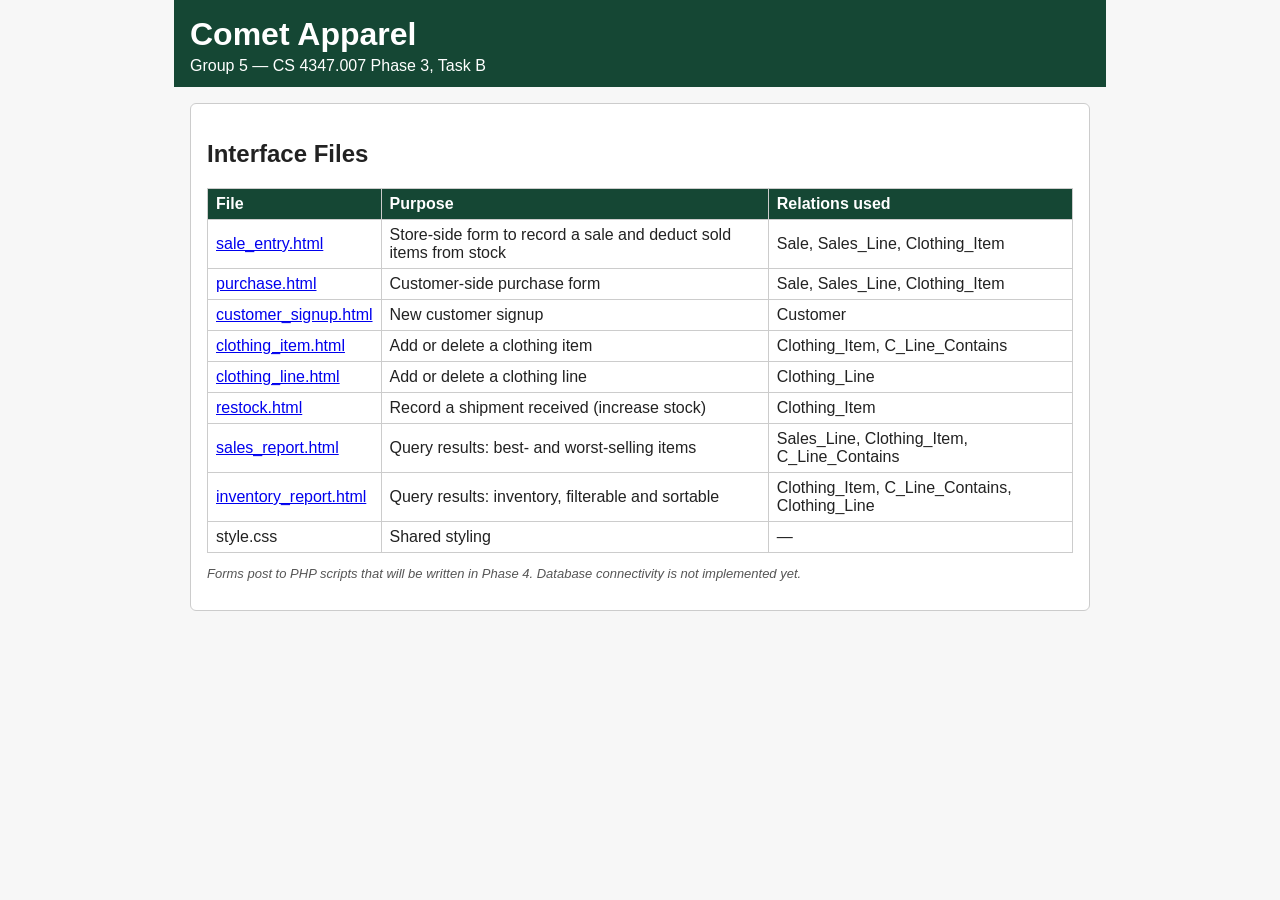
<file: index.html>
<!DOCTYPE html>
<html lang="en">
<head>
<meta charset="UTF-8">
<meta name="viewport" content="width=device-width, initial-scale=1">
<title>Comet Apparel</title>
<link rel="stylesheet" href="style.css">
</head>
<body>
<header><h1>Comet Apparel</h1>Group 5 &mdash; CS 4347.007 Phase 3, Task B</header>

<div class="card">
<h2>Interface Files</h2>
<table>
<tr><th>File</th><th>Purpose</th><th>Relations used</th></tr>
<tr><td><a href="sale_entry.html">sale_entry.html</a></td><td>Store-side form to record a sale and deduct sold items from stock</td><td>Sale, Sales_Line, Clothing_Item</td></tr>
<tr><td><a href="purchase.html">purchase.html</a></td><td>Customer-side purchase form</td><td>Sale, Sales_Line, Clothing_Item</td></tr>
<tr><td><a href="customer_signup.html">customer_signup.html</a></td><td>New customer signup</td><td>Customer</td></tr>
<tr><td><a href="clothing_item.html">clothing_item.html</a></td><td>Add or delete a clothing item</td><td>Clothing_Item, C_Line_Contains</td></tr>
<tr><td><a href="clothing_line.html">clothing_line.html</a></td><td>Add or delete a clothing line</td><td>Clothing_Line</td></tr>
<tr><td><a href="restock.html">restock.html</a></td><td>Record a shipment received (increase stock)</td><td>Clothing_Item</td></tr>
<tr><td><a href="sales_report.html">sales_report.html</a></td><td>Query results: best- and worst-selling items</td><td>Sales_Line, Clothing_Item, C_Line_Contains</td></tr>
<tr><td><a href="inventory_report.html">inventory_report.html</a></td><td>Query results: inventory, filterable and sortable</td><td>Clothing_Item, C_Line_Contains, Clothing_Line</td></tr>
<tr><td>style.css</td><td>Shared styling</td><td>&mdash;</td></tr>
</table>
<p class="note">Forms post to PHP scripts that will be written in Phase 4. Database connectivity is not implemented yet.</p>
</div>
</body>
</html>
</file>
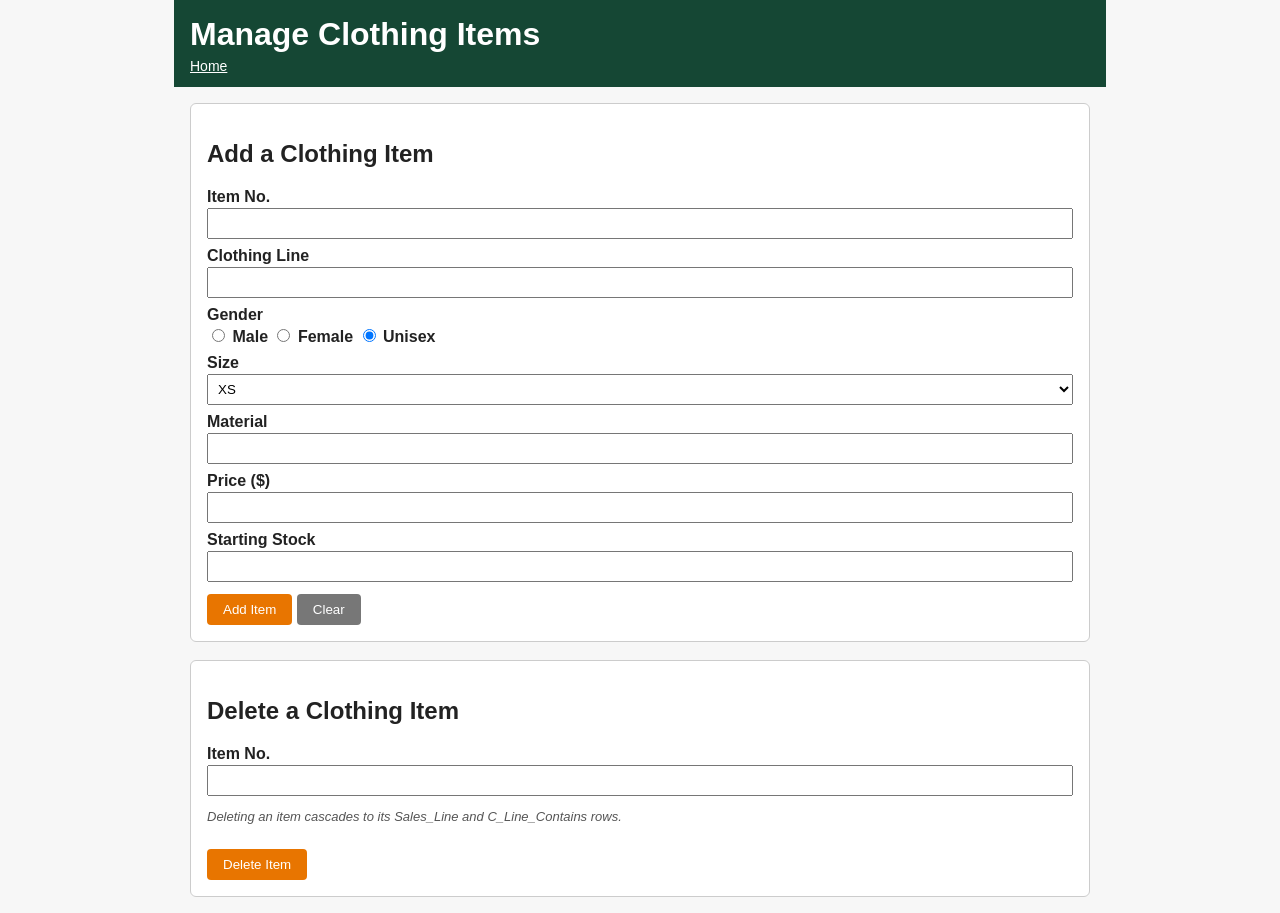
<file: clothing_item.html>
<!DOCTYPE html>
<html lang="en">
<head>
<meta charset="UTF-8">
<meta name="viewport" content="width=device-width, initial-scale=1">
<title>Manage Clothing Items</title>
<link rel="stylesheet" href="style.css">
<script src="https://ajax.googleapis.com/ajax/libs/jquery/3.7.1/jquery.min.js"></script>
</head>
<body>
<header><h1>Manage Clothing Items</h1><a href="index.html">Home</a></header>

<form id="addItemForm" method="post">
<h2>Add a Clothing Item</h2>
<div id="success-message-add" class="hidden"></div>
<div id="error-message-add" class="hidden"></div>
<label for="Item_No">Item No.</label>
<input type="number" id="Item_No" name="Item_No" min="1" required>
<label for="CL_Name">Clothing Line</label>
<input type="text" id="CL_Name" name="CL_Name" maxlength="30" required>
<label>Gender</label>
<input type="radio" id="g_m" name="Gender" value="M"> <label for="g_m" style="display:inline">Male</label>
<input type="radio" id="g_f" name="Gender" value="F"> <label for="g_f" style="display:inline">Female</label>
<input type="radio" id="g_u" name="Gender" value="U" checked> <label for="g_u" style="display:inline">Unisex</label>
<label for="Size">Size</label>
<select id="Size" name="Size" required>
<option>XS</option><option>S</option><option>M</option><option>L</option><option>XL</option><option>XXL</option>
</select>
<label for="Material">Material</label>
<input type="text" id="Material" name="Material" maxlength="15" required>
<label for="Price">Price ($)</label>
<input type="number" id="Price" name="Price" min="0" step="0.01" required>
<label for="Current_Stock">Starting Stock</label>
<input type="number" id="Current_Stock" name="Current_Stock" min="0" required>
<button type="submit">Add Item</button>
<button type="reset">Clear</button>
</form>
<br>
<form id="deleteItemForm" method="post">
<h2>Delete a Clothing Item</h2>
<div id="success-message-delete" class="hidden"></div>
<div id="error-message-delete" class="hidden"></div>
<label for="del_Item_No">Item No.</label>
<input type="number" id="del_Item_No" name="Item_No" min="1" required>
<p class="note">Deleting an item cascades to its Sales_Line and C_Line_Contains rows.</p>
<button type="submit">Delete Item</button>
</form>
<script type="text/javascript">
    $('document').ready(function() {
        $('#addItemForm').submit(function(e) {
            e.preventDefault();
            var FormData = $('#addItemForm').serialize();
            $.ajax({
                type: 'post',
                url: './api/clothing_item_add.php',
                data: FormData,
                dataType: 'json',
                encode: true,
                success: function(res) {
                    $('#success-message-add').removeClass("hidden");
                    $('#success-message-add').html("Clothing item successfully added.");
                    $(this)[0].reset(); // clear data from form after successful submit
                },
                error: function(res) {
                    $('#error-message-add').removeClass("hidden");
                    $('#error-message-add').html(res.responseJSON.message);
                }
            })
        })
        $('#deleteItemForm').submit(function(e) {
            e.preventDefault();
            var FormData = $('#deleteItemForm').serialize();
            $.ajax({
                type: 'post',
                url: './api/clothing_item_delete.php',
                data: FormData,
                dataType: 'json',
                encode: true,
                success: function(res) {
                    $('#success-message-delete').removeClass("hidden");
                    $('#success-message-delete').html("Clothing item successfully deleted.");
                    $(this)[0].reset(); // clear data from form after successful submit
                },
                error: function(res) {
                    $('#error-message-delete').removeClass("hidden");
                    $('#error-message-delete').html(res.responseJSON.message);
                }
            })
        })
    })
</script>
</body>
</html>
</file>
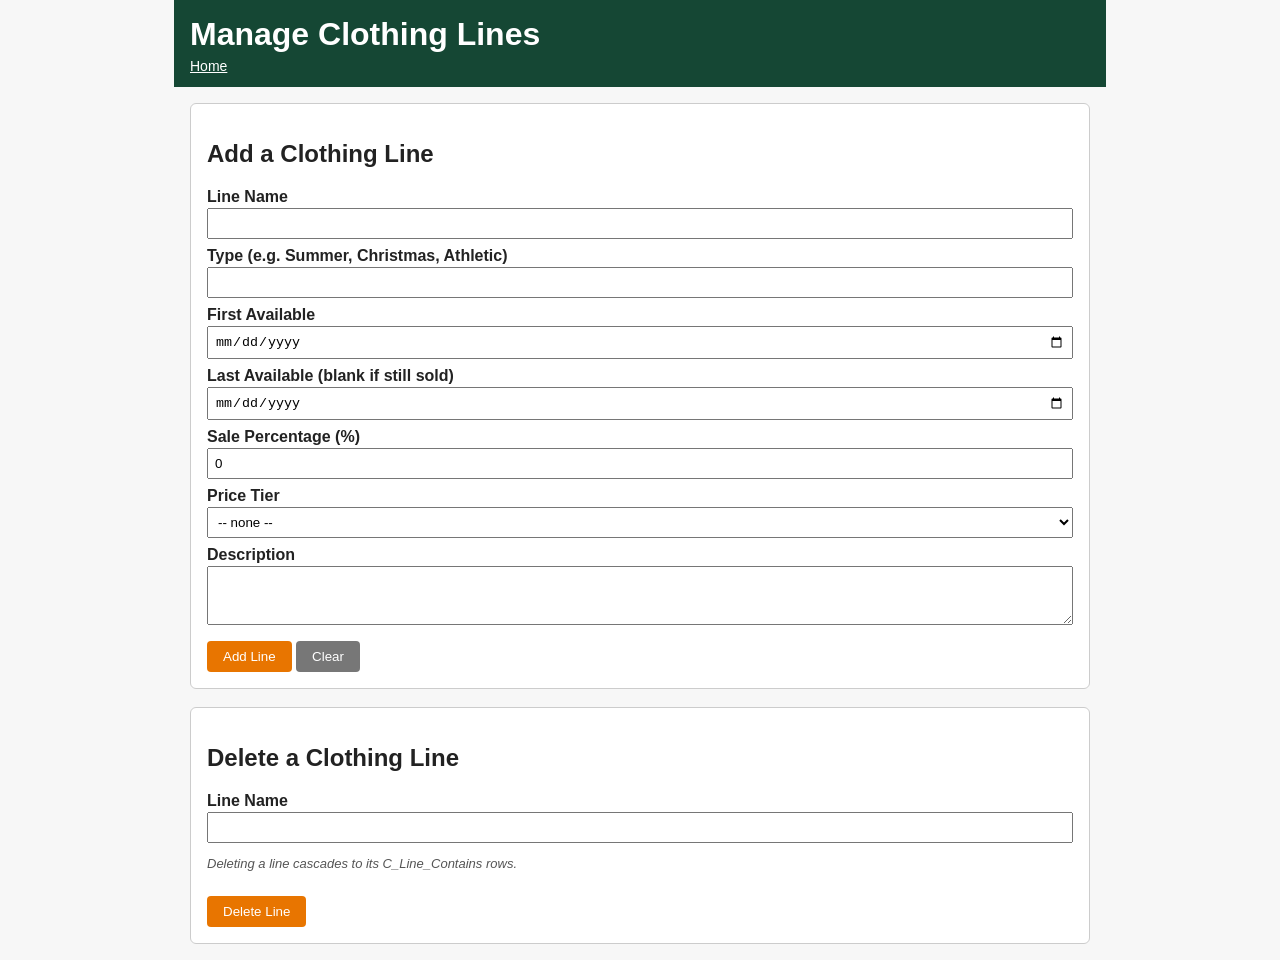
<file: clothing_line.html>
<!DOCTYPE html>
<html lang="en">
<head>
<meta charset="UTF-8">
<meta name="viewport" content="width=device-width, initial-scale=1">
<title>Manage Clothing Lines</title>
<link rel="stylesheet" href="style.css">
<script src="https://ajax.googleapis.com/ajax/libs/jquery/3.7.1/jquery.min.js"></script>
</head>
<body>
<header><h1>Manage Clothing Lines</h1><a href="index.html">Home</a></header>

<form id="addCLForm" method="post">
<h2>Add a Clothing Line</h2>
<div id="success-message-add" class="hidden"></div>
<div id="error-message-add" class="hidden"></div>
<label for="CL_Name">Line Name</label>
<input type="text" id="CL_Name" name="CL_Name" maxlength="30" required>
<label for="Type">Type (e.g. Summer, Christmas, Athletic)</label>
<input type="text" id="Type" name="Type" maxlength="20">
<label for="First_Available">First Available</label>
<input type="date" id="First_Available" name="First_Available" required>
<label for="Last_Available">Last Available (blank if still sold)</label>
<input type="date" id="Last_Available" name="Last_Available">
<label for="On_Sale">Sale Percentage (%)</label>
<input type="number" id="On_Sale" name="On_Sale" min="0" max="100" step="0.1" value="0" required>
<label for="Price_Tier">Price Tier</label>
<select id="Price_Tier" name="Price_Tier">
<option value="">-- none --</option><option>Economy</option><option>Standard</option><option>Luxury</option>
</select>
<label for="Description">Description</label>
<textarea id="Description" name="Description" maxlength="150" rows="3"></textarea>
<button type="submit">Add Line</button>
<button type="reset">Clear</button>
</form>
<br>
<form id="deleteCLForm" method="post">
<h2>Delete a Clothing Line</h2>
<div id="success-message-delete" class="hidden"></div>
<div id="error-message-delete" class="hidden"></div>
<label for="del_CL_Name">Line Name</label>
<input type="text" id="del_CL_Name" name="CL_Name" maxlength="30" required>
<p class="note">Deleting a line cascades to its C_Line_Contains rows.</p>
<button type="submit">Delete Line</button>
</form>
<script type="text/javascript">
    $('document').ready(function() {
        $('#addCLForm').submit(function(e) {
            e.preventDefault();
            var FormData = $('#addCLForm').serialize();
            $.ajax({
                type: 'post',
                url: './api/clothing_line_add.php',
                data: FormData,
                dataType: 'json',
                encode: true,
                success: function(res) {
                    $('#success-message-add').removeClass("hidden");
                    $('#success-message-add').html("Clothing line successfully added.");
                    $(this)[0].reset(); // clear data from form after successful submit
                },
                error: function(res) {
                    $('#error-message-add').removeClass("hidden");
                    $('#error-message-add').html(res.responseJSON.message);
                }
            })
        })
        $('#deleteCLForm').submit(function(e) {
            e.preventDefault();
            var FormData = $('#deleteCLForm').serialize();
            $.ajax({
                type: 'post',
                url: './api/clothing_line_delete.php',
                data: FormData,
                dataType: 'json',
                encode: true,
                success: function(res) {
                    $('#success-message-delete').removeClass("hidden");
                    $('#success-message-delete').html("Clothing line successfully deleted.");
                    $(this)[0].reset(); // clear data from form after successful submit
                },
                error: function(res) {
                    $('#error-message-delete').removeClass("hidden");
                    $('#error-message-delete').html(res.responseJSON.message);
                }
            })
        })
    })
</script>
</body>
</html>
</file>
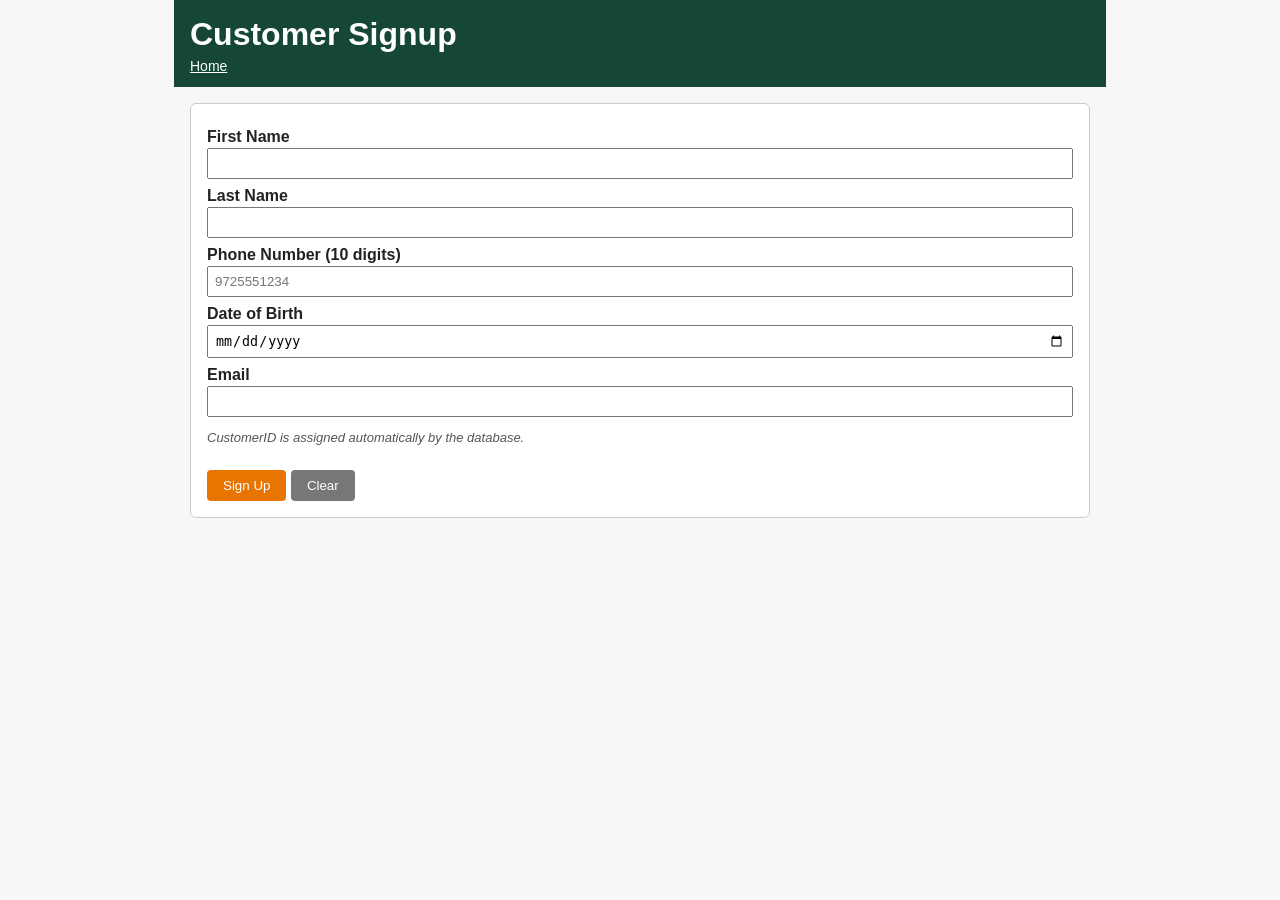
<file: customer_signup.html>
<!DOCTYPE html>
<html lang="en">
<head>
<meta charset="UTF-8">
<meta name="viewport" content="width=device-width, initial-scale=1">
<title>Customer Signup</title>
<link rel="stylesheet" href="style.css">
<script src="https://ajax.googleapis.com/ajax/libs/jquery/3.7.1/jquery.min.js"></script>
</head>
<body>
<header><h1>Customer Signup</h1><a href="index.html">Home</a></header>

<form id="signupForm" method="post">
<div id="success-message" class="hidden"></div>
<div id="error-message" class="hidden"></div>
<label for="F_Name">First Name</label>
<input type="text" id="F_Name" name="F_Name" maxlength="20" required>
<label for="L_Name">Last Name</label>
<input type="text" id="L_Name" name="L_Name" maxlength="20" required>
<label for="Phone_No">Phone Number (10 digits)</label>
<input type="tel" id="Phone_No" name="Phone_No" pattern="[0-9]{10}" maxlength="10" placeholder="9725551234">
<label for="DOB">Date of Birth</label>
<input type="date" id="DOB" name="DOB">
<label for="Email">Email</label>
<input type="email" id="Email" name="Email" pattern="[a-z0-9._%+\-]+@[a-z0-9.\-]+\.[a-z]{2,}$" maxlength="64">
<p class="note">CustomerID is assigned automatically by the database.</p>
<button type="submit">Sign Up</button>
<button type="reset">Clear</button>
</form>
<script type="text/javascript">
    $('document').ready(function() {
        $('#signupForm').submit(function(e) {
            e.preventDefault();
            var FormData = $('#signupForm').serialize();
            $.ajax({
                type: 'post',
                url: './api/customer_signup.php',
                data: FormData,
                dataType: 'json',
                encode: true,
                success: function(res) {
                    console.log(res);
                    $('#success-message').removeClass("hidden");
                    $('#success-message').html("Signup successful.");
                    $(this)[0].reset(); // clear data from form after successful submit
                },
                error: function(res) {
                    console.log(res);
                    $('#error-message').removeClass("hidden");
                    $('#error-message').html(res.responseJSON.message);
                }
            })
        })
    })
</script>
</body>
</html>
</file>
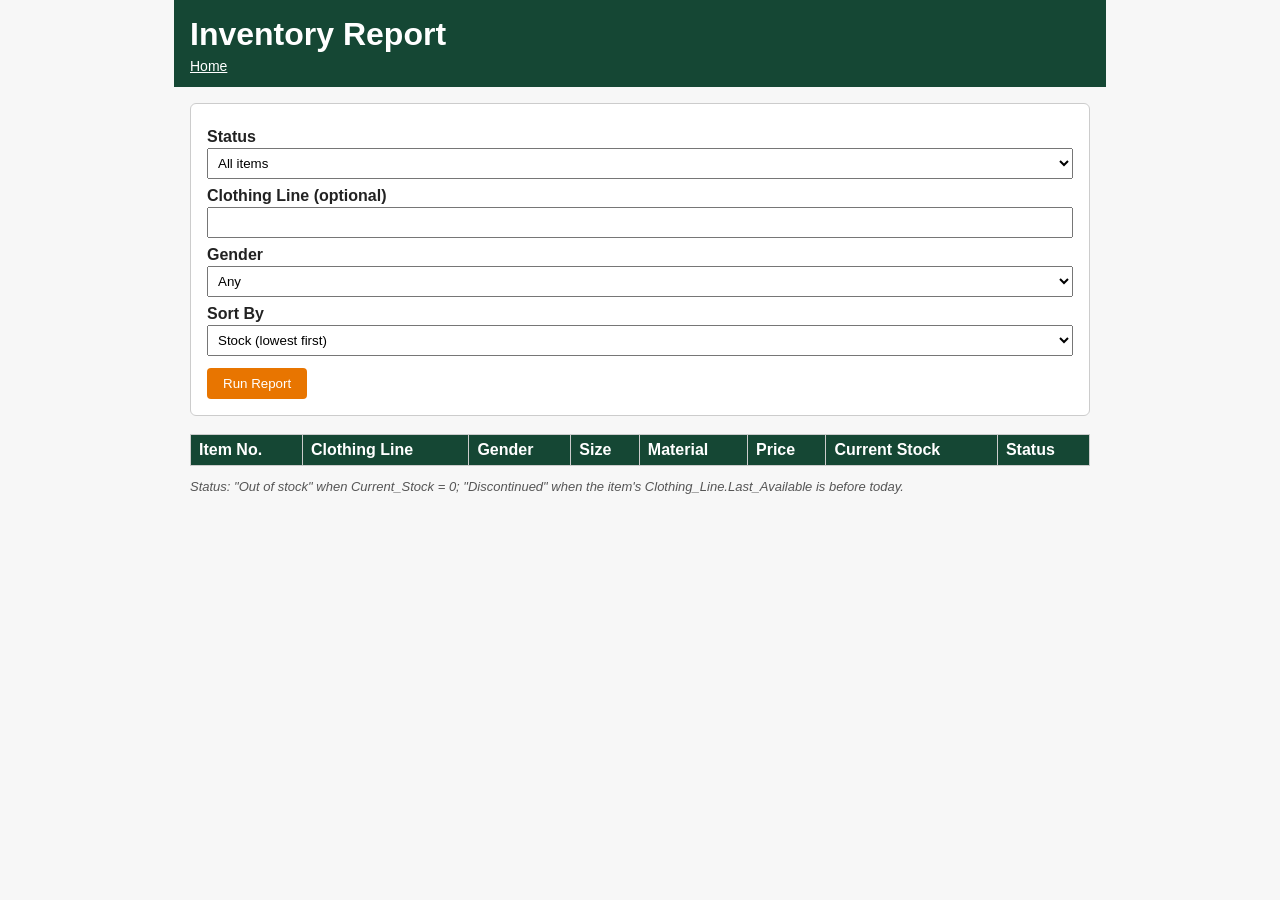
<file: inventory_report.html>
<!DOCTYPE html>
<html lang="en">
<head>
<meta charset="UTF-8">
<meta name="viewport" content="width=device-width, initial-scale=1">
<title>Inventory Report</title>
<link rel="stylesheet" href="style.css">
<script src="https://ajax.googleapis.com/ajax/libs/jquery/3.7.1/jquery.min.js"></script>
</head>
<body>
<header><h1>Inventory Report</h1><a href="index.html">Home</a></header>

<form id="inventoryReport" method="get">
<label for="status">Status</label>
<select id="status" name="status">
<option value="all">All items</option>
<option value="in">In stock</option>
<option value="out">Out of stock</option>
<option value="discontinued">Discontinued</option>
</select>
<label for="CL_Name">Clothing Line (optional)</label>
<input type="text" id="CL_Name" name="CL_Name" maxlength="30">
<label for="Gender">Gender</label>
<select id="Gender" name="Gender">
<option value="">Any</option><option value="M">Male</option><option value="F">Female</option><option value="U">Unisex</option>
</select>
<label for="sort">Sort By</label>
<select id="sort" name="sort">
<option value="stock_asc">Stock (lowest first)</option>
<option value="stock_desc">Stock (highest first)</option>
<option value="price_asc">Price (low to high)</option>
<option value="price_desc">Price (high to low)</option>
</select>
<button type="submit" id="submit-btn">Run Report</button>
</form>
<br>
<table>
<thead>
<tr><th>Item No.</th><th>Clothing Line</th><th>Gender</th><th>Size</th><th>Material</th><th>Price</th><th>Current Stock</th><th>Status</th></tr>
</thead>
<tbody id="results">
</tbody>
</table>
<p class="note">Status: "Out of stock" when Current_Stock = 0; "Discontinued" when the item's Clothing_Line.Last_Available is before today.</p>
<script type="text/javascript">
    $('document').ready(function() {
        $('#inventoryReport').submit(function(e) {
            e.preventDefault();
            var FormData = $('#inventoryReport').serialize();
            $.ajax({
                type: 'get',
                url: './api/inventory_report.php',
                data: FormData,
                dataType: 'json',
                encode: true,
                success: function(res) {
                    console.log(res);
                    if (res.message == "ok"){
                        const dataMap = new Map(Object.entries(res.data));
                        dataMap.forEach(function(value, key) {
                            table_row = document.createElement("tr");
                            item_no = document.createElement("td");
                            item_no.textContent = key;
                            table_row.append(item_no);
                            cl = document.createElement("td");
                            cl.textContent = value.CL_Name;
                            table_row.append(cl);
                            gender = document.createElement("td");
                            gender.textContent = value.Gender;
                            table_row.append(gender);
                            size = document.createElement("td");
                            size.textContent = value.Size;
                            table_row.append(size);
                            material = document.createElement("td");
                            material.textContent = value.Material;
                            table_row.append(material);
                            price = document.createElement("td");
                            price.textContent = value.Price;
                            table_row.append(price);
                            stock = document.createElement("td");
                            stock.textContent = value.Current_Stock;
                            table_row.append(stock);
                            curr_status = document.createElement("td");
                            curr_status.textContent = value.Current_Status;
                            table_row.append(curr_status);

                            $('#results').append(table_row);
                        });
                    } else{
                        $('#results').html(res.message);
                    }
                }
            })
        })
    })
</script>
</body>
</html>
</file>
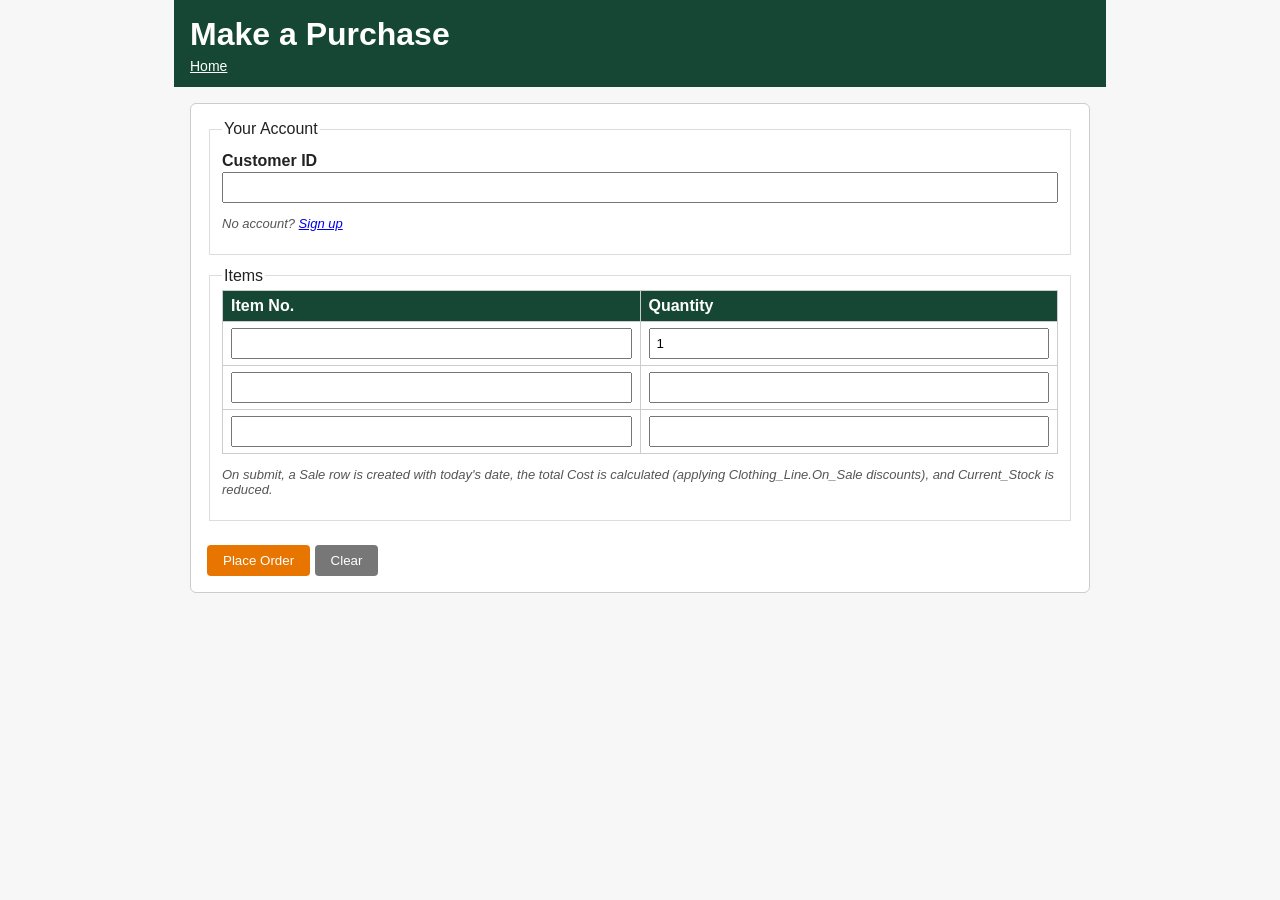
<file: purchase.html>
<!DOCTYPE html>
<html lang="en">
<head>
<meta charset="UTF-8">
<meta name="viewport" content="width=device-width, initial-scale=1">
<title>Make a Purchase</title>
<link rel="stylesheet" href="style.css">
<script src="https://ajax.googleapis.com/ajax/libs/jquery/3.7.1/jquery.min.js"></script>
</head>
<body>
<header><h1>Make a Purchase</h1><a href="index.html">Home</a></header>

<form id="purchaseForm" method="post">
<div id="success-message" class="hidden"></div>
<div id="error-message" class="hidden"></div>
<fieldset>
<legend>Your Account</legend>
<label for="CustomerID">Customer ID</label>
<input type="number" id="CustomerID" name="CustomerID" min="1" required>
<p class="note">No account? <a href="customer_signup.html">Sign up</a></p>
</fieldset>

<fieldset>
<legend>Items</legend>
<table>
<tr><th>Item No.</th><th>Quantity</th></tr>
<tr>
<td><input type="number" name="Item_No[]" min="1" required></td>
<td><input type="number" name="Sale_Quantity[]" min="1" value="1" required></td>
</tr>
<tr>
<td><input type="number" name="Item_No[]" min="1"></td>
<td><input type="number" name="Sale_Quantity[]" min="1"></td>
</tr>
<tr>
<td><input type="number" name="Item_No[]" min="1"></td>
<td><input type="number" name="Sale_Quantity[]" min="1"></td>
</tr>
</table>
<p class="note">On submit, a Sale row is created with today's date, the total Cost is calculated (applying Clothing_Line.On_Sale discounts), and Current_Stock is reduced.</p>
</fieldset>
<button type="submit">Place Order</button>
<button type="reset">Clear</button>
</form>
<script type="text/javascript">
    $('document').ready(function() {
        $('#purchaseForm').submit(function(e) {
            e.preventDefault();
            var FormData = $('#purchaseForm').serialize();
            $.ajax({
                type: 'post',
                url: './api/purchase.php',
                data: FormData,
                dataType: 'json',
                encode: true,
                success: function(res) {
                    $('#success-message').removeClass("hidden");
                    $('#success-message').html("Purchase processed successfully.");
                    $(this)[0].reset(); // clear data from form after successful submit
                },
                error: function(res) {
                    $('#error-message').removeClass("hidden");
                    $('#error-message').html(res.responseJSON.message);
                }
            })
        })
    })
</script>
</body>
</html>
</file>
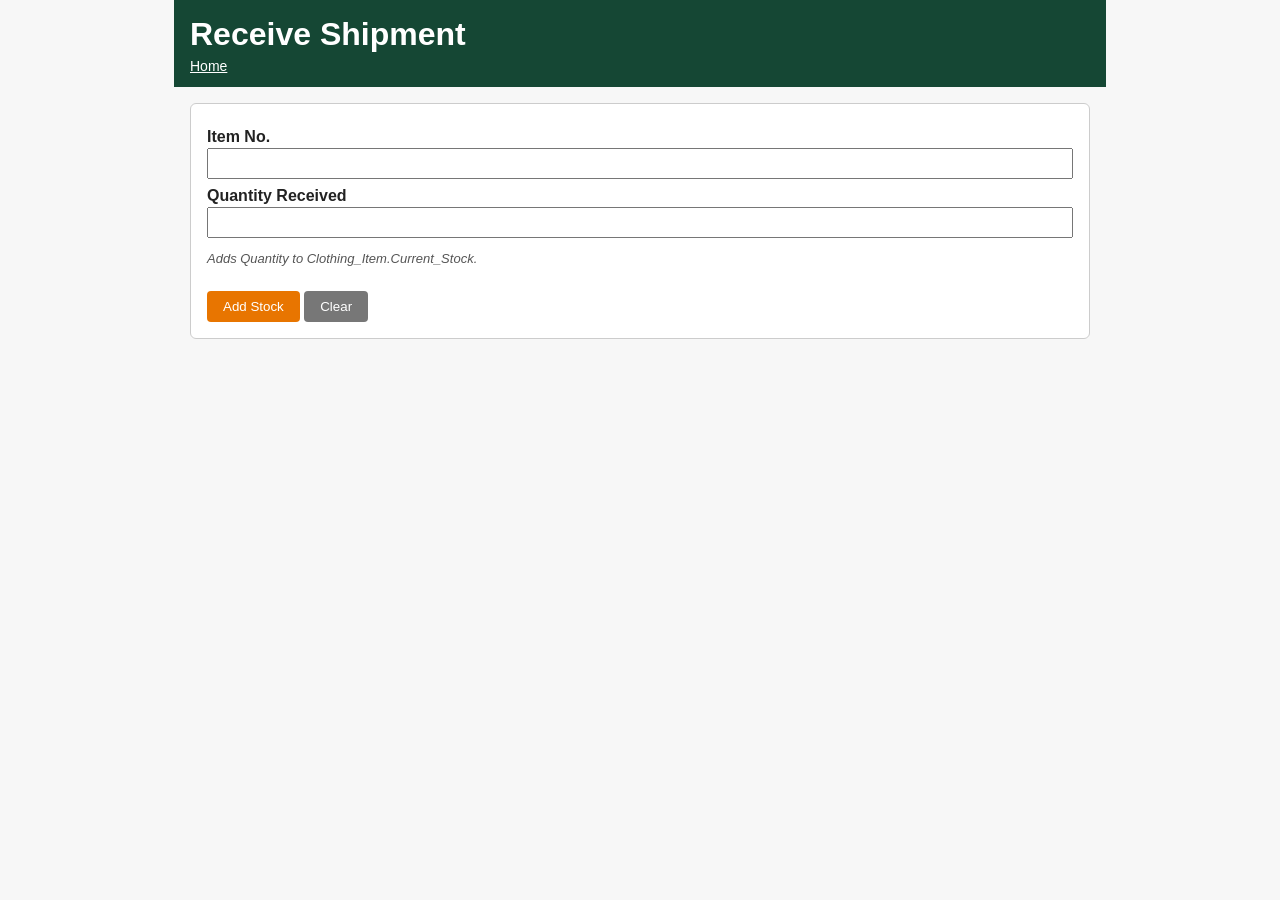
<file: restock.html>
<!DOCTYPE html>
<html lang="en">
<head>
<meta charset="UTF-8">
<meta name="viewport" content="width=device-width, initial-scale=1">
<title>Receive Shipment</title>
<link rel="stylesheet" href="style.css">
<script src="https://ajax.googleapis.com/ajax/libs/jquery/3.7.1/jquery.min.js"></script>
</head>
<body>
<header><h1>Receive Shipment</h1><a href="index.html">Home</a></header>

<form id="restockForm" method="post">
<div id="success-message" class="hidden"></div>
<div id="error-message" class="hidden"></div>
<label for="Item_No">Item No.</label>
<input type="number" id="Item_No" name="Item_No" min="1" required>
<label for="Quantity">Quantity Received</label>
<input type="number" id="Quantity" name="Quantity" min="1" required>
<p class="note">Adds Quantity to Clothing_Item.Current_Stock.</p>
<button type="submit">Add Stock</button>
<button type="reset">Clear</button>
</form>
<script type="text/javascript">
    $('document').ready(function() {
        $('#restockForm').submit(function(e) {
            e.preventDefault();
            var FormData = $('#restockForm').serialize();
            $.ajax({
                type: 'post',
                url: './api/restock.php',
                data: FormData,
                dataType: 'json',
                encode: true,
                success: function(res) {
                    $('#success-message').removeClass("hidden");
                    $('#success-message').html("Item quantity updated.");
                    $(this)[0].reset(); // clear data from form after successful submit
                },
                error: function(res) {
                    $('#error-message').removeClass("hidden");
                    $('#error-message').html(res.responseJSON.message);
                }
            })
        })
    })
</script>
</body>
</html>
</file>
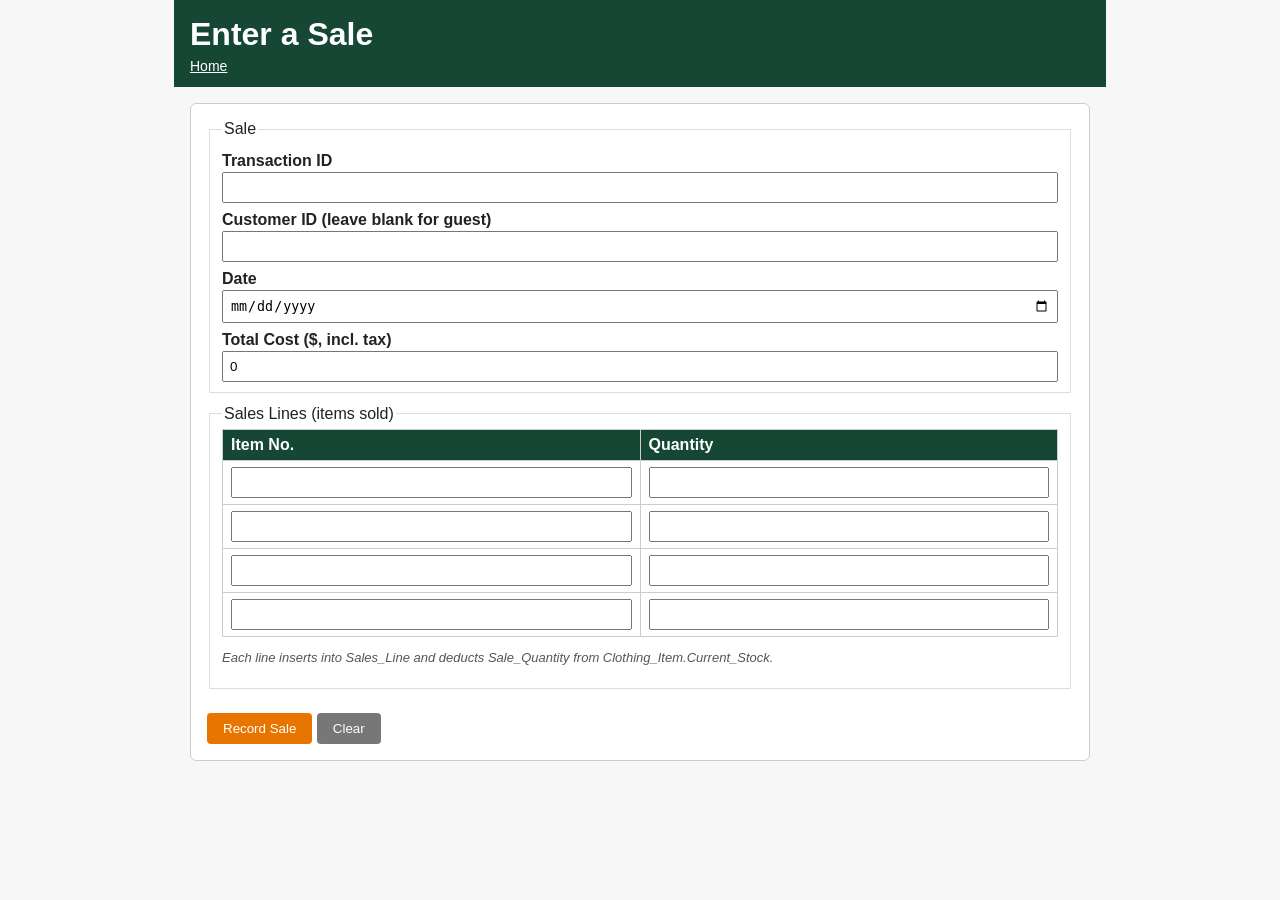
<file: sale_entry.html>
<!DOCTYPE html>
<html lang="en">
<head>
<meta charset="UTF-8">
<meta name="viewport" content="width=device-width, initial-scale=1">
<title>Enter a Sale</title>
<link rel="stylesheet" href="style.css">
<script src="https://ajax.googleapis.com/ajax/libs/jquery/3.7.1/jquery.min.js"></script>
</head>
<body>
<header><h1>Enter a Sale</h1><a href="index.html">Home</a></header>

<form method="post">
<div id="success-message" class="hidden"></div>
<div id="error-message" class="hidden"></div>
<fieldset>
<legend>Sale</legend>
<label for="TransactionID">Transaction ID</label>
<input type="number" id="TransactionID" name="TransactionID" min="1" required>
<label for="CustomerID">Customer ID (leave blank for guest)</label>
<input type="number" id="CustomerID" name="CustomerID" min="1">
<label for="Date">Date</label>
<input type="date" id="Date" name="Date" required>
<label for="Cost">Total Cost ($, incl. tax)</label>
<input type="number" id="Cost" name="Cost" min="0" step="0.01" value="0" required>
</fieldset>

<fieldset>
<legend>Sales Lines (items sold)</legend>
<table>
<tr><th>Item No.</th><th>Quantity</th></tr>
<tr><td><input type="number" name="Item_No[]" min="1" required></td><td><input type="number" name="Sale_Quantity[]" min="1" required></td></tr>
<tr><td><input type="number" name="Item_No[]" min="1"></td><td><input type="number" name="Sale_Quantity[]" min="1"></td></tr>
<tr><td><input type="number" name="Item_No[]" min="1"></td><td><input type="number" name="Sale_Quantity[]" min="1"></td></tr>
<tr><td><input type="number" name="Item_No[]" min="1"></td><td><input type="number" name="Sale_Quantity[]" min="1"></td></tr>
</table>
<p class="note">Each line inserts into Sales_Line and deducts Sale_Quantity from Clothing_Item.Current_Stock.</p>
</fieldset>

<button type="submit">Record Sale</button>
<button type="reset">Clear</button>
</form>
<script type="text/javascript">
    $('document').ready(function() {
        $('#purchaseForm').submit(function(e) {
            e.preventDefault();
            var FormData = $('#purchaseForm').serialize();
            $.ajax({
                type: 'post',
                url: './api/purchase.php',
                data: FormData,
                dataType: 'json',
                encode: true,
                success: function(res) {
                    $('#success-message').removeClass("hidden");
                    $('#success-message').html("Sale processed successfully.");
                    $(this)[0].reset(); // clear data from form after successful submit
                },
                error: function(res) {
                    $('#error-message').removeClass("hidden");
                    $('#error-message').html(res.responseJSON.message);
                }
            })
        })
    })
</script>
</body>
</html>
</file>
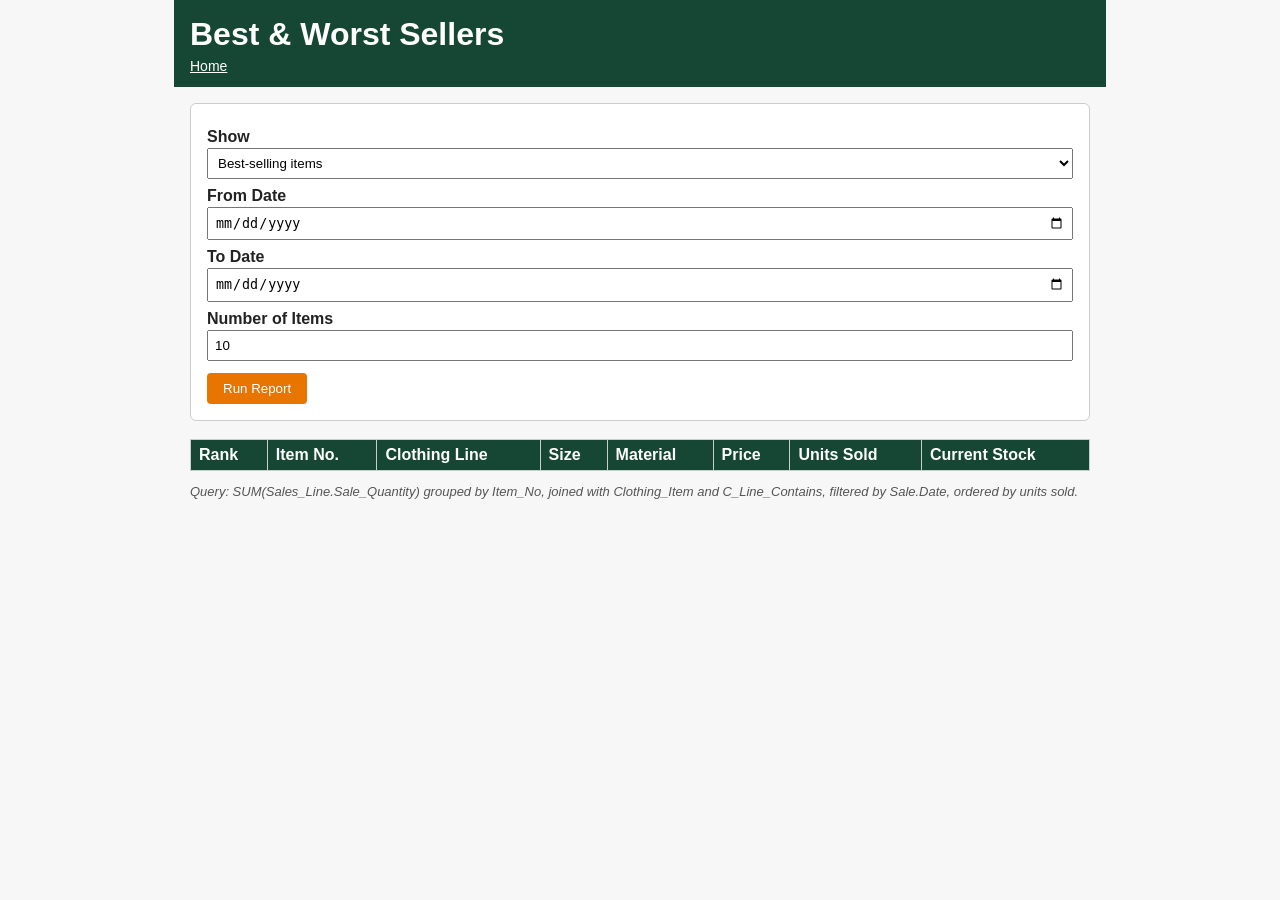
<file: sales_report.html>
<!DOCTYPE html>
<html lang="en">
<head>
<meta charset="UTF-8">
<meta name="viewport" content="width=device-width, initial-scale=1">
<title>Sales Report</title>
<link rel="stylesheet" href="style.css">
<script src="https://ajax.googleapis.com/ajax/libs/jquery/3.7.1/jquery.min.js"></script>
</head>
<body>
<header><h1>Best &amp; Worst Sellers</h1><a href="index.html">Home</a></header>

<form id="salesReport" method="get">
<label for="order">Show</label>
<select id="order" name="order">
<option value="desc">Best-selling items</option>
<option value="asc">Worst-selling items</option>
</select>
<label for="from">From Date</label>
<input type="date" id="from" name="from">
<label for="to">To Date</label>
<input type="date" id="to" name="to">
<label for="limit">Number of Items</label>
<input type="number" id="limit" name="limit" min="1" value="10">
<button type="submit">Run Report</button>
</form>
<br>
<table>
<thead>
<tr><th>Rank</th><th>Item No.</th><th>Clothing Line</th><th>Size</th><th>Material</th><th>Price</th><th>Units Sold</th><th>Current Stock</th></tr>
</thead>
<tbody id="results">
<!-- Rows will be filled with query results in Phase 4 -->
</tbody>
</table>
<p class="note">Query: SUM(Sales_Line.Sale_Quantity) grouped by Item_No, joined with Clothing_Item and C_Line_Contains, filtered by Sale.Date, ordered by units sold.</p>
<script type="text/javascript">
    $('document').ready(function() {
        $('#salesReport').submit(function(e) {
            e.preventDefault();
            var FormData = $('#salesReport').serialize();
            $.ajax({
                type: 'get',
                url: './api/sales_report.php',
                data: FormData,
                dataType: 'json',
                encode: true,
                success: function(res) {
                    console.log(res);
                    if (res.message == "ok"){
                        const dataMap = new Map(Object.entries(res.data));
                        dataMap.forEach(function(value, key) {
                            table_row = document.createElement("tr");
                            rank = document.createElement("td");
                            rank.textContent = value.Rank;
                            table_row.append(rank);
                            item_no = document.createElement("td");
                            item_no.textContent = key;
                            table_row.append(item_no);
                            cl = document.createElement("td");
                            cl.textContent = value.CL_Name;
                            table_row.append(cl);
                            size = document.createElement("td");
                            size.textContent = value.Size;
                            table_row.append(size);
                            material = document.createElement("td");
                            material.textContent = value.Material;
                            table_row.append(material);
                            price = document.createElement("td");
                            price.textContent = value.Price;
                            table_row.append(price);
                            units_sold = document.createElement("td");
                            units_sold.textContent = value.Units_Sold;
                            table_row.append(units_sold);
                            stock = document.createElement("td");
                            stock.textContent = value.Current_Stock;
                            table_row.append(stock);

                            $('#results').append(table_row);
                        });
                    } else{
                        $('#results').html(res.message);
                    }
                }
            })
        })
    })
</script>
</body>
</html>
</file>
<file: style.css>
body { font-family: Arial, sans-serif; max-width: 900px; margin: 0 auto; padding: 16px; background: #f7f7f7; color: #222; }
header { background: #154734; color: #fff; padding: 12px 16px; margin: -16px -16px 16px; }
header a { color: #fff; margin-right: 12px; font-size: 14px; }
h1 { margin: 4px 0; }
form, table, .card { background: #fff; border: 1px solid #ccc; border-radius: 6px; padding: 16px; }
fieldset { border: 1px solid #ddd; margin-bottom: 12px; }
label { display: block; margin: 8px 0 2px; font-weight: bold; }
input, select, textarea { width: 100%; padding: 6px; box-sizing: border-box; }
input[type=radio], input[type=checkbox] { width: auto; }
button { margin-top: 12px; padding: 8px 16px; background: #e87500; color: #fff; border: 0; border-radius: 4px; cursor: pointer; }
button[type=reset] { background: #777; }
table { width: 100%; border-collapse: collapse; padding: 0; }
th, td { border: 1px solid #ccc; padding: 6px 8px; text-align: left; }
th { background: #154734; color: #fff; }
.note { font-size: 13px; color: #555; font-style: italic; }
#success-message, #success-message-add, #success-message-delete { background: oklch(92.5% 0.084 155.995); color: oklch(39.3% 0.095 152.535); border-radius: 8px; padding: 16px; }
#error-message, #error-message-add, #error-message-delete { background: oklch(88.5% 0.062 18.334); color: oklch(39.6% 0.141 25.723); border-radius: 8px; padding: 16px; }
.hidden { display: none; }
</file>
